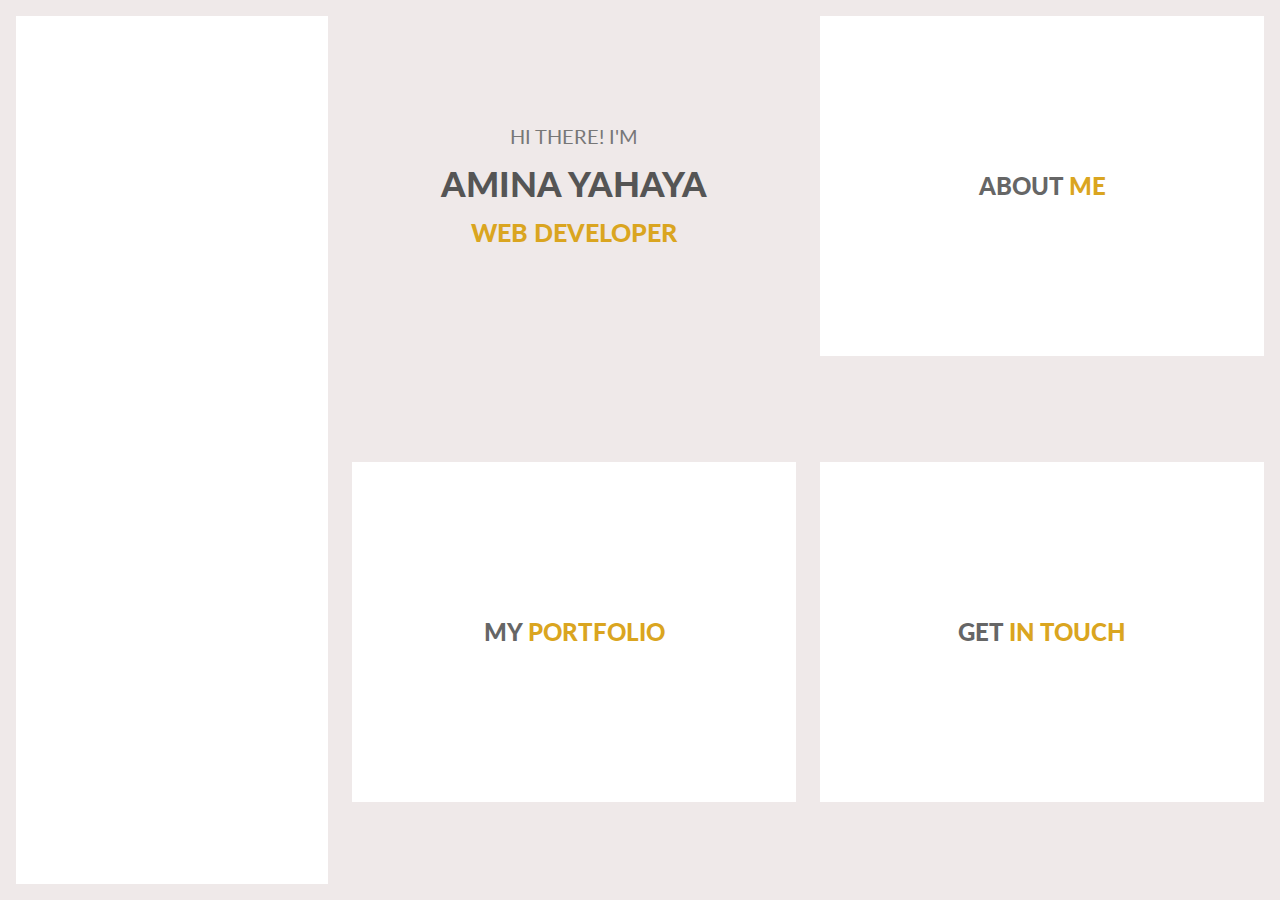
<file: public/index.html>
<!DOCTYPE html>
<html lang="en">
	<head>
		<meta charset="UTF-8" />
		<meta
			name="viewport"
			content="width=device-width, initial-scale=1.0" />
		<title>Mini Portfolio Website</title>
		<link
			rel="preload"
			href="https://res.cloudinary.com/durufresj/image/upload/profile-img-large_n3ssvp.jpg"
			as="image" />
		<link rel="stylesheet" href="./css/normalize.css" />
		<link rel="stylesheet" href="./css/global.css" />
		<style>
			@import url("https://fonts.googleapis.com/css2?family=Lato:ital,wght@0,100;0,300;0,400;0,700;0,900;1,100;1,300;1,400;1,700;1,900&display=swap");
		</style>
	</head>

	<body>
		<main class="wrapper d-flex flex-column">
			<div class="first-container d-flex flex-column">
				<!-- Hide desktop layout component -->
				<section
					class="img-container hidden-sm-and-med"></section>

				<section
					class="second-container d-flex flex-column">
					<header
						class="header-home d-flex justify-center align-center col-s-width">
						<h1 class="text-center">
							<span
								class="intro lato-regular d-block"
								>HI THERE! I'M</span
							>
							<span
								class="authorName lato-bold d-block"
								>AMINA YAHAYA</span
							>
							<span class="job lato-bold d-block"
								>WEB DEVELOPER</span
							>
						</h1>
					</header>
					<div
						class="navLinks lato-bold d-flex justify-center align-center col-s-width">
						<h2 class="lato-bold">
							<a href="./about/"
								><span>ABOUT</span>&nbsp;<span
									>ME</span
								></a
							>
						</h2>
					</div>
					<div
						class="navLinks lato-bold d-flex justify-center align-center col-s-width">
						<h2 class="lato-bold">
							<a href="./my_portfolio/"
								><span>MY</span>&nbsp;<span
									>PORTFOLIO</span
								></a
							>
						</h2>
					</div>
					<div
						class="navLinks lato-bold d-flex justify-center align-center col-s-width">
						<h2 class="lato-bold">
							<a href="./contact/"
								><span>GET</span>&nbsp;<span
									>IN TOUCH</span
								></a
							>
						</h2>
					</div>
				</section>
			</div>
		</main>
	</body>
</html>
</file>
<file: public/css/global.css>
/*------- Custom properties -------*/
:root {
	--yellow: #daa520;
	--light-grey: #656c6d;
	--lighter-grey: #ddd;
	--white: #ffffff;
	--dark-grey: #666;
	--lightest-grey: #f2f2f2;
	--faint-grey: #aaaaaa;
	--body-color: #efe9e9;
	--icon-color: #c2c2c2;
}

* {
	box-sizing: border-box;
}

body,
html {
	width: 100%;
	height: 100%;
}

h1,
h2,
h3,
h4,
h5,
h6,
p {
	margin: 0;
}

body {
	background-color: var(--body-color);
	font-size: 0.875rem;
	font-family: "Lato", serif, Calibri, Arial;
}

/*------- Font styles -------*/
.lato-light {
	font-family: "Lato", sans-serif;
	font-weight: 300;
	font-style: normal;
}

.lato-regular {
	font-family: "Lato", sans-serif;
	font-weight: 400;
	font-style: normal;
}

.lato-bold {
	font-family: "Lato", sans-serif;
	font-weight: 900;
	font-style: normal;
}

/*------- Utitlity classes -------*/
.d-block {
	display: block;
}
.hidden-sm-and-med {
	display: none;
}
.margin-b1 {
	margin-bottom: 1rem;
}
.margin-b-5 {
	margin-bottom: 1.5rem;
}
.text-center {
	text-align: center;
}
.d-flex {
	display: flex;
}
.flex-column {
	flex-direction: column;
}
.justify-center {
	justify-content: center;
}
.justify-btw {
	justify-content: space-between;
}
.align-center {
	align-items: center;
}
.gap-1 {
	gap: 1rem;
}
.line-ht-1 {
	line-height: 1.5;
}
/*---- COLORS ----*/
.yellow-text {
	color: var(--yellow);
}
.lightest-grey-text {
	color: var(--lighter-grey);
}

/*------- Main content -------*/
main.wrapper {
	padding: 1rem;
	height: 100%; /* to ensure full viewport height */
}

.first-container,
.navLinks,
.header-home,
.second-container {
	flex: 1;
}
.second-container {
	gap: 1rem;
}
h1 {
	padding: 0.65rem;
}
.intro {
	color: #777777;
	font-size: 1.25rem;
}
.authorName {
	color: #555555;
	font-size: 2.2rem;
	margin: 15px 0;
}
.job {
	color: var(--yellow);
	font-size: 1.563rem;
}
.navLinks {
	background-color: var(--white);
}
.navLinks:hover {
	cursor: pointer;
}
.navLinks a:link {
	font-size: 1.5rem;
	text-decoration: none;
}
.navLinks h2 span:first-child {
	color: var(--dark-grey);
	transition: color 0.3s ease-in-out;
}
.navLinks h2 span:nth-child(2) {
	color: var(--yellow);
	transition: color 0.3s ease-in-out;
}
.navLinks:hover h2 span:first-child {
	color: var(--yellow);
}
.navLinks:hover h2 span:nth-child(2) {
	color: var(--dark-grey);
}

/*------------------ Media Queries ---------------------- */
@media screen and (max-width: 600px) {
	/*--- mobile layout ---*/
	.first-container {
		height: 100vh;
	}
}

@media screen and (min-width: 800px) {
	.second-container {
		flex-direction: row;
		flex-wrap: wrap;
		justify-content: center;
		gap: 1.5rem;
	}
	.col-s-width {
		min-width: 40% !important;
	}
	.header-home,
	.navLinks {
		height: 46% !important;
		max-height: 340px;
	}
}
@media screen and (min-width: 994px) {
	.hidden-sm-and-med {
		display: block;
	}
	.first-container {
		flex-direction: row;
		gap: 1.5rem;
	}
	.img-container {
		width: 25%;
        background: var(--white);
		background-image: url(https://res.cloudinary.com/durufresj/image/upload/profile-img-large_n3ssvp.jpg);
		background-size: cover;
		background-position: center center;
	}
	.second-container {
		width: 75%;
	}
}
</file>
